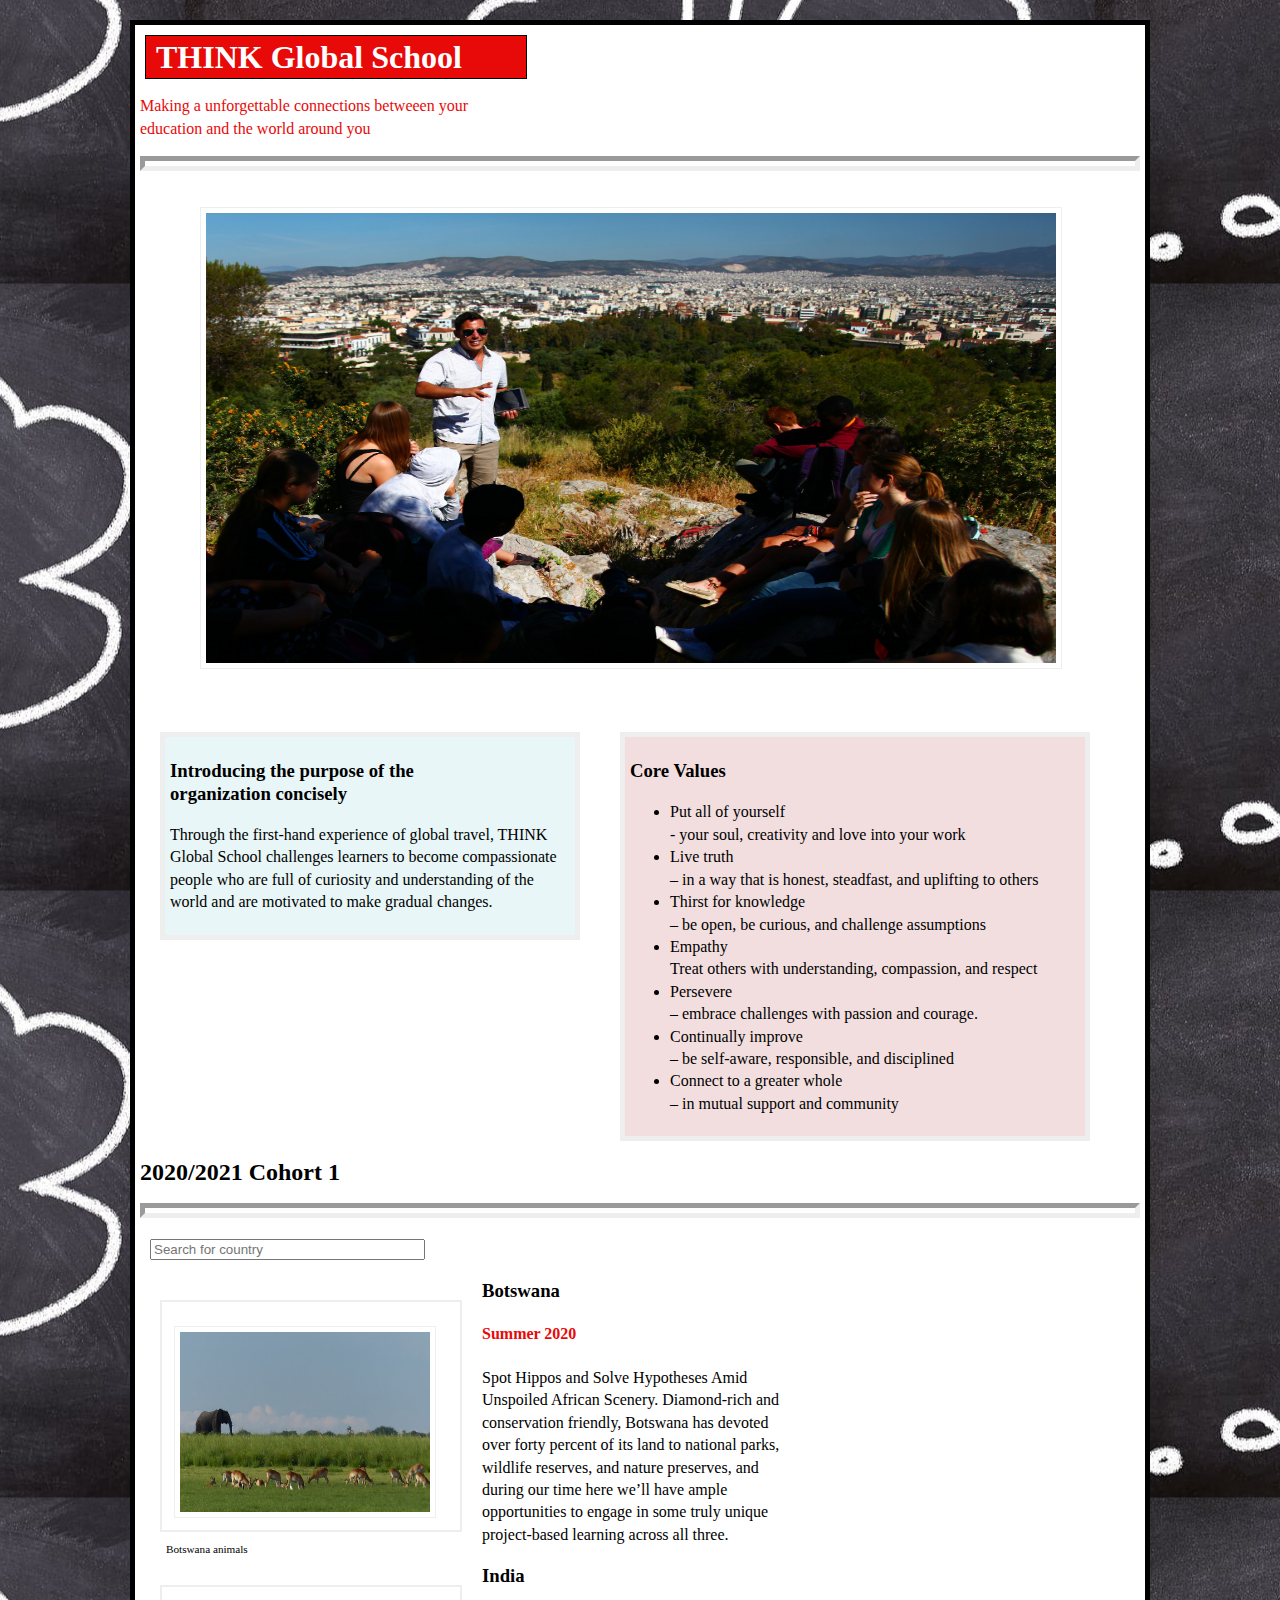
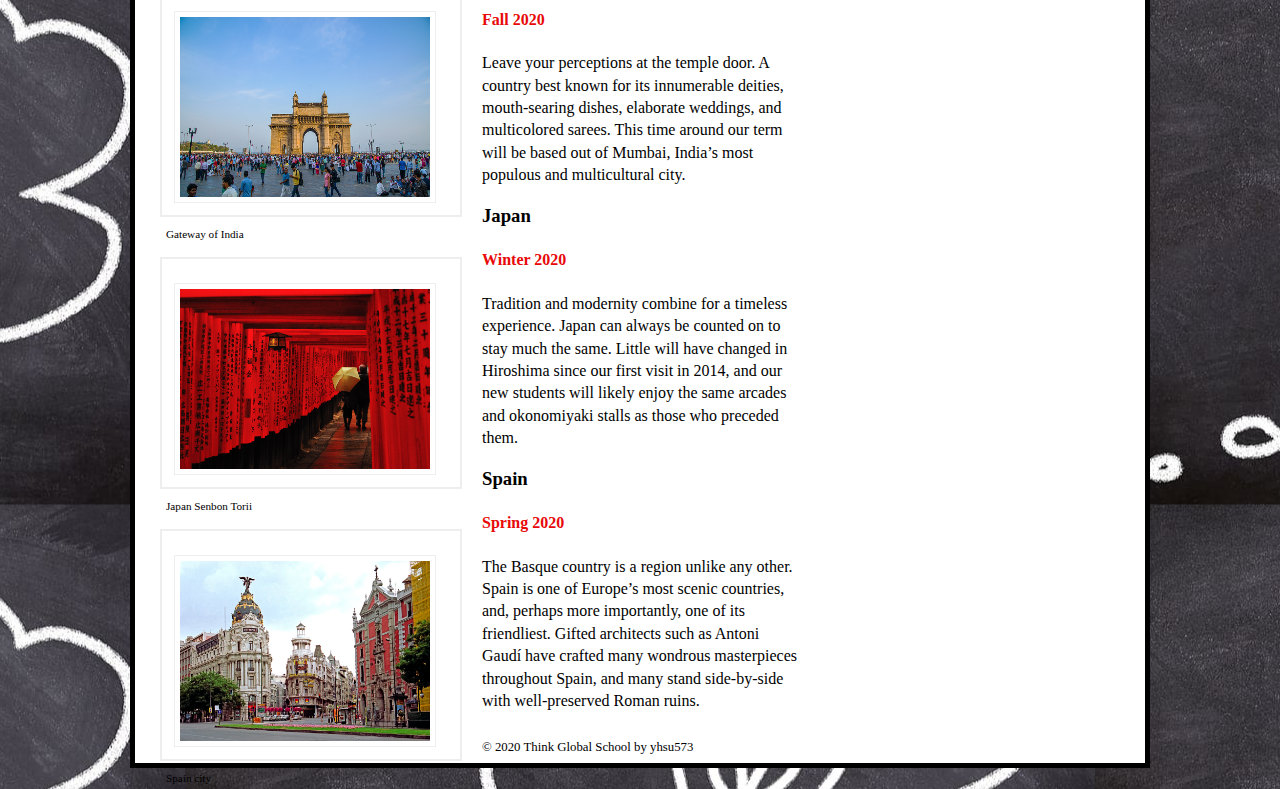
<file: index.html>
<!DOCTYPE html>
<html>
	<head>
		<title>Think Global School</title>
	
		<link rel="stylesheet" type="text/css" href="css/style.css">
		<script src="https://ajax.googleapis.com/ajax/libs/jquery/3.4.1/jquery.min.js"></script>
		<script src="js/Project.js"></script>
	
	</head>
	<body>
		<div class="wrapper">
			<header>
				<h1> THINK Global School</h1>
				<p> Making a unforgettable connections betweeen your <br/>education and the world around you</p>
				<hr>
			
				<figure>
					<img src="images/Global_Studies_teacher_Nick_Martino_in_Athens,_Greece.jpg" alt="Athens Greece" />
				</figure>
			</header>
			<section>
				<div class="introduction">
					<h3>Introducing the purpose of the <br> organization concisely</h3>
					<p>Through the first-hand experience of global travel, THINK Global School
					challenges learners to become compassionate people who are full of curiosity
					and understanding of the world and are motivated to make gradual changes.</p>
				</div>
				
				<div class="core">
					<h3>Core Values</h3>
					<nav>
						<ul>
							<li><a>Put all of yourself<br/>- your soul, creativity and love into your work</a></li>
							<li><a>Live truth <br/>– in a way that is honest, steadfast, and uplifting to others</a></li>
							<li><a>Thirst for knowledge <br/>– be open, be curious, and challenge assumptions</a></li>
							<li><a>Empathy <br/> Treat others with understanding, compassion, and respect</a></li>
							<li><a>Persevere<br/>– embrace challenges with passion and courage.</a></li>
							<li><a>Continually improve<br/>– be self-aware, responsible, and disciplined</a></li>
							<li><a>Connect to a greater whole<br/>– in mutual support and community</a></li>
						</ul>
					</nav>
				</div>
			</section>
			
			<section>
				<article>
				
				<h2>2020/2021 Cohort 1</h2>
				<hr>
				</article>
				
			</section>
			
			<section class="search">
				<p>
					<input placeholder="Search for country" type="text" id="searchText">
					
				</p>
			</section>
			
			<section class="countries" id="countriesList">
			
			</section>
			
			<footer>
				&copy; 2020 Think Global School by yhsu573
			</footer>
	
	
	

		</div>
	</body>
</html>
</file>
<file: css/style.css>
body {
	background-image: url("../images/blackboard-think-education-idea.jpg");
	background-position: center;
	font-family: Georgia, Times, serif;
	line-height: 1.4em;
	margin: 0px;}
	
.wrapper {
	width: 1000px;
	padding: 5px;
	margin: 20px auto 20px auto;
	border: 5px solid #000000;
	background-color: #ffffff;}
	
figure img	{
	float: center;
	width: 850px;
	height: 450px;
	padding: 5px;
	margin: 20px;
	border: 1px solid #eeeeee;}
header p {
	color: #e80909;
}
h1 {
  display: block;
  font-size: 2em;
  margin-top: 0.67em;
  margin-bottom: 0.67em;
  margin-left: 0;
  margin-right: 0;
  font-weight: bold;
  color: #ffffff;
  border: 1px solid #000000;
  background-color: #e80909;
  padding: 10px;
  margin: 5px;
  width: 36%;
}
	
.introduction {
	float:left;
	width: 40%;
	background-color: #E8F6F7;
	padding: 5px;
	margin: 20px;
	border: 5px solid #eeeeee;}
.core {
	float:left;
	width: 45%;
	margin-left: 20px;
	background-color: #f2dede;
	padding: 5px;
	margin: 20px;
	border: 5px solid #eeeeee;
}

section.search {
	width: 10px;
	border-right: 1px solid #eeeeee;}	
section.search p {
	margin: 20px 10px 0 10px;
	text-align: right; }
	
section.search input {
	width: 20em;  }
	
section.countries {
	width: 659px;
}

section figure {
	float: left;
	width: 290px;
	height: 220px;
	padding: 4px;
	margin: 20px;
	border: 2px solid #eeeeee;}
	
section figure img{
	float: right;
	width: 250px;
	height: 180px;
}

section figcaption {
	font-size: 70%;
	text-align: left;}
h4 {
	color: #e80909;
}

footer {
	font-size: 80%;
	padding: 7px 0px 0px 20px;}
	
	
hr {
	display: block;
	height:5px;
	border-width:5px;
	color:black;
	background-color:black";
}
</file>
